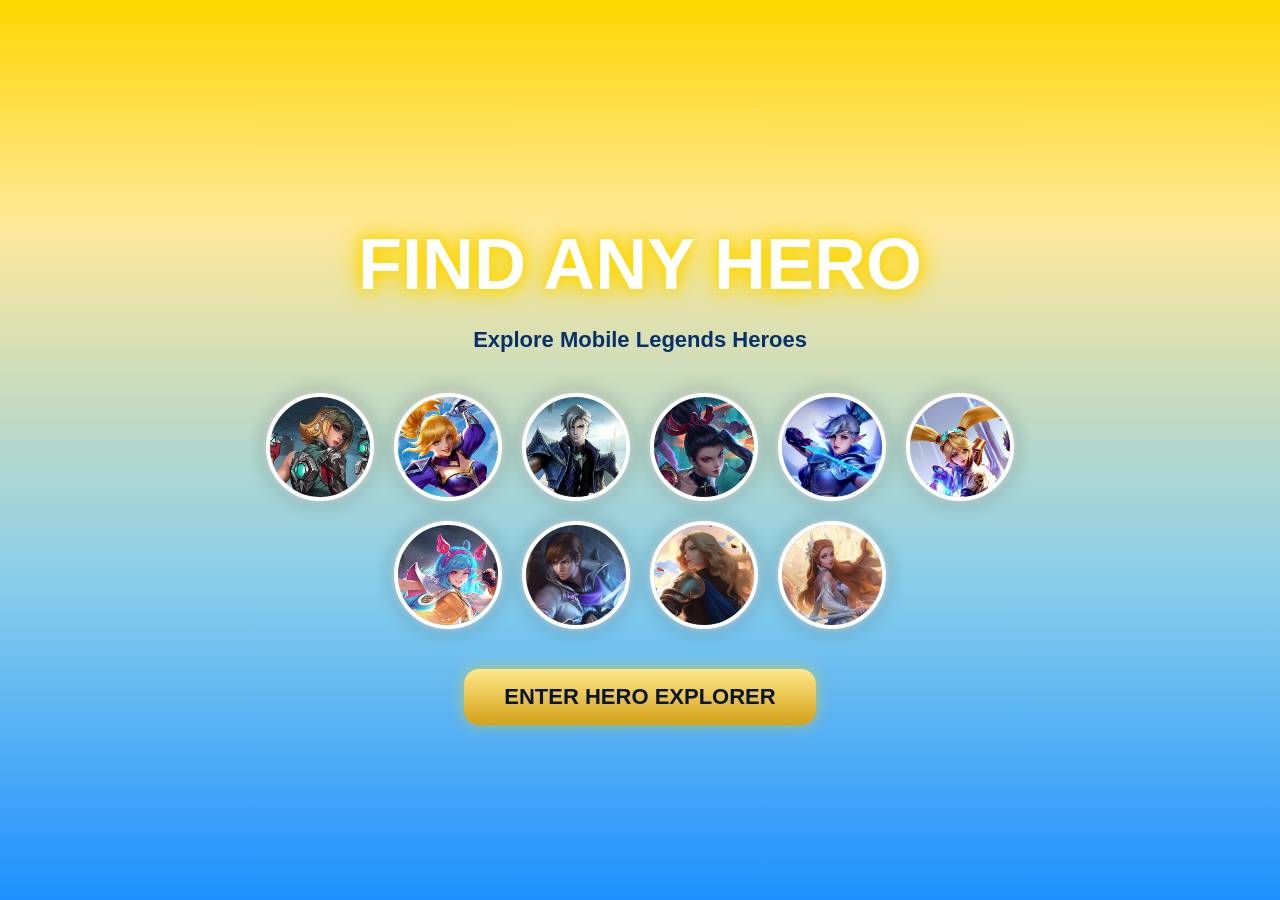
<file: index.html>
<!DOCTYPE html>
<html>
<head>
    <title>Find Any Hero</title>
    <link rel="stylesheet" href="landing.css">
</head>

<body>

    <div class="container">

        <h1>FIND ANY HERO</h1>

        <p class="subtitle">
            Explore Mobile Legends Heroes
        </p>

        <div class="hero-gallery">

            <img src="images/beatrix.jpg">
            <img src="images/fanny.jpg">
            <img src="images/aamon.jpg">
            <img src="images/hanabi.jpg">
            <img src="images/miya.jpg">

            <img src="images/layla.jpg">
            <img src="images/cici.jpg">
            <img src="images/gusion.jpg">
            <img src="images/lancelot.jpg">
            <img src="images/odette.jpg">

        </div>

        <a href="explorer.html">
            <button>ENTER HERO EXPLORER</button>
        </a>

    </div>

</body>
</html>
</file>
<file: landing.css>
/* ===== Page Setup ===== */

body{

margin:0;

min-height:100vh;

display:flex;

justify-content:center;

align-items:center;

font-family:'Segoe UI',sans-serif;

background:linear-gradient(
180deg,
#ffd700 0%,
#ffe89a 25%,
#87ceeb 65%,
#1e90ff 100%
);

overflow:hidden;

}

/* ===== Main Container ===== */

.container{

text-align:center;

padding:20px;

}

/* ===== Title ===== */

h1{

font-size:72px;

color:white;

margin-bottom:10px;

text-shadow:
0 0 10px gold,
0 0 20px gold,
0 0 30px gold;

animation:titleGlow 3s ease-in-out infinite;

}

/* ===== Subtitle ===== */

.subtitle{

font-size:22px;

font-weight:bold;

color:#08306b;

margin-bottom:40px;

}

/* ===== Hero Gallery ===== */

.hero-gallery{

display:flex;

flex-wrap:wrap;

justify-content:center;

gap:20px;

margin-bottom:40px;

max-width:800px;

}

/* ===== Hero Images ===== */

.hero-gallery img{

width:100px;

height:100px;

border-radius:50%;

object-fit:cover;
 
object-position:top;

border:4px solid white;

box-shadow:
0 0 10px rgba(255,255,255,0.6),
0 0 20px rgba(0,0,0,0.3);

animation:float 4s ease-in-out infinite;

transition:0.3s;

}

.hero-gallery img:hover{

transform:scale(1.15);

box-shadow:
0 0 20px gold,
0 0 35px gold;

}

/* ===== Different Floating Speeds ===== */

.hero-gallery img:nth-child(1){
animation-duration:4s;
}

.hero-gallery img:nth-child(2){
animation-duration:5s;
}

.hero-gallery img:nth-child(3){
animation-duration:3.5s;
}

.hero-gallery img:nth-child(4){
animation-duration:4.5s;
}

.hero-gallery img:nth-child(5){
animation-duration:5.5s;
}

.hero-gallery img:nth-child(6){
animation-duration:4.2s;
}

.hero-gallery img:nth-child(7){
animation-duration:6s;
}

.hero-gallery img:nth-child(8){
animation-duration:4.8s;
}

.hero-gallery img:nth-child(9){
animation-duration:5.2s;
}

.hero-gallery img:nth-child(10){
animation-duration:3.8s;
}

/* ===== Button ===== */

button{

background:linear-gradient(
180deg,
#ffe88a,
#d4a017
);

color:#07152d;

padding:15px 40px;

font-size:22px;

font-weight:bold;

border:none;

border-radius:15px;

cursor:pointer;

transition:0.3s;

box-shadow:0 0 15px rgba(255,215,0,0.5);

}

button:hover{

transform:scale(1.08);

box-shadow:
0 0 20px gold,
0 0 40px gold;

}

/* ===== Floating Animation ===== */

@keyframes float{

0%{
transform:translateY(0px);
}

50%{
transform:translateY(-18px);
}

100%{
transform:translateY(0px);
}

}

/* ===== Title Glow Animation ===== */

@keyframes titleGlow{

0%{
text-shadow:
0 0 10px gold,
0 0 20px gold;
}

50%{
text-shadow:
0 0 20px gold,
0 0 40px gold,
0 0 60px gold;
}

100%{
text-shadow:
0 0 10px gold,
0 0 20px gold;
}

}
</file>
